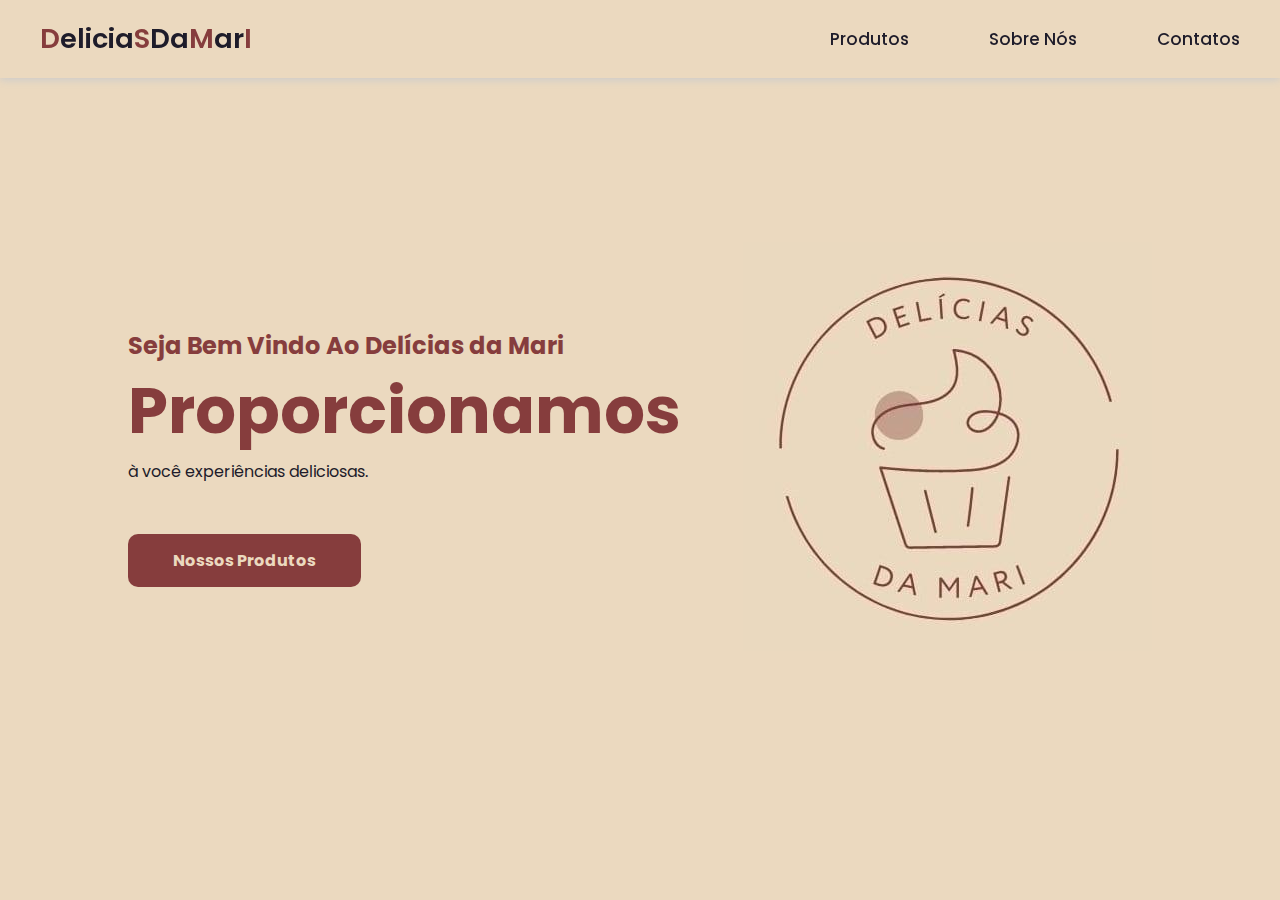
<file: index.html>
<!DOCTYPE html>
            <html lang="Pt-br">
            <head>
                <meta charset="UTF-8">
                <meta http-equiv="X-UA-Compatible" content="IE=edge">
                <meta name="viewport" content="width=device-width, initial-scale=1.0">
                <link href='https://unpkg.com/boxicons@2.1.2/css/boxicons.min.css' rel='stylesheet'>
                <link rel="stylesheet" href="style.css">
                <title>Delicias da Mari</title>
            </head>
            <body>
                <header>
                    <nav class="navigation">
                        <a href="#" class="logo">D<span>elicia</span>S<span>Da</span>M<span>ar</span>I</a>
                        <ul class="nav-menu">
                            <li class="nav-item"><a href="home.html">Produtos</a></li>
                            <li class="nav-item"><a href="about.html">Sobre Nós</a></li>
                            <li class="nav-item"><a href="Contact.htm">Contatos</a></li>
                        </ul>
                        <div class="menu">
                            <span class="bar"></span>
                            <span class="bar"></span>
                            <span class="bar"></span>
                        </div>
                    </nav>
                </header>
                <main>
                    <section class="home">
                        <div class="home-text">
                            <h4 class="text-h4">Seja Bem Vindo Ao Delícias da Mari</h4>
                            <h1 class="text-h1">Proporcionamos </h1>
                            <p>à você experiências deliciosas.</p>
                            <a href="home.html" class="home-btn">Nossos Produtos</a>
                        </div>
                        <div class="home-img">
                            <img src="img/WhatsApp Image 2023-07-05 at 4.12.57 PM (1).jpeg" alt="hamburguer">
                        </div>
                    </section>
                </main>
                <script src="script.js"></script>
            </body>
            </html>
</body>
</html>
</file>
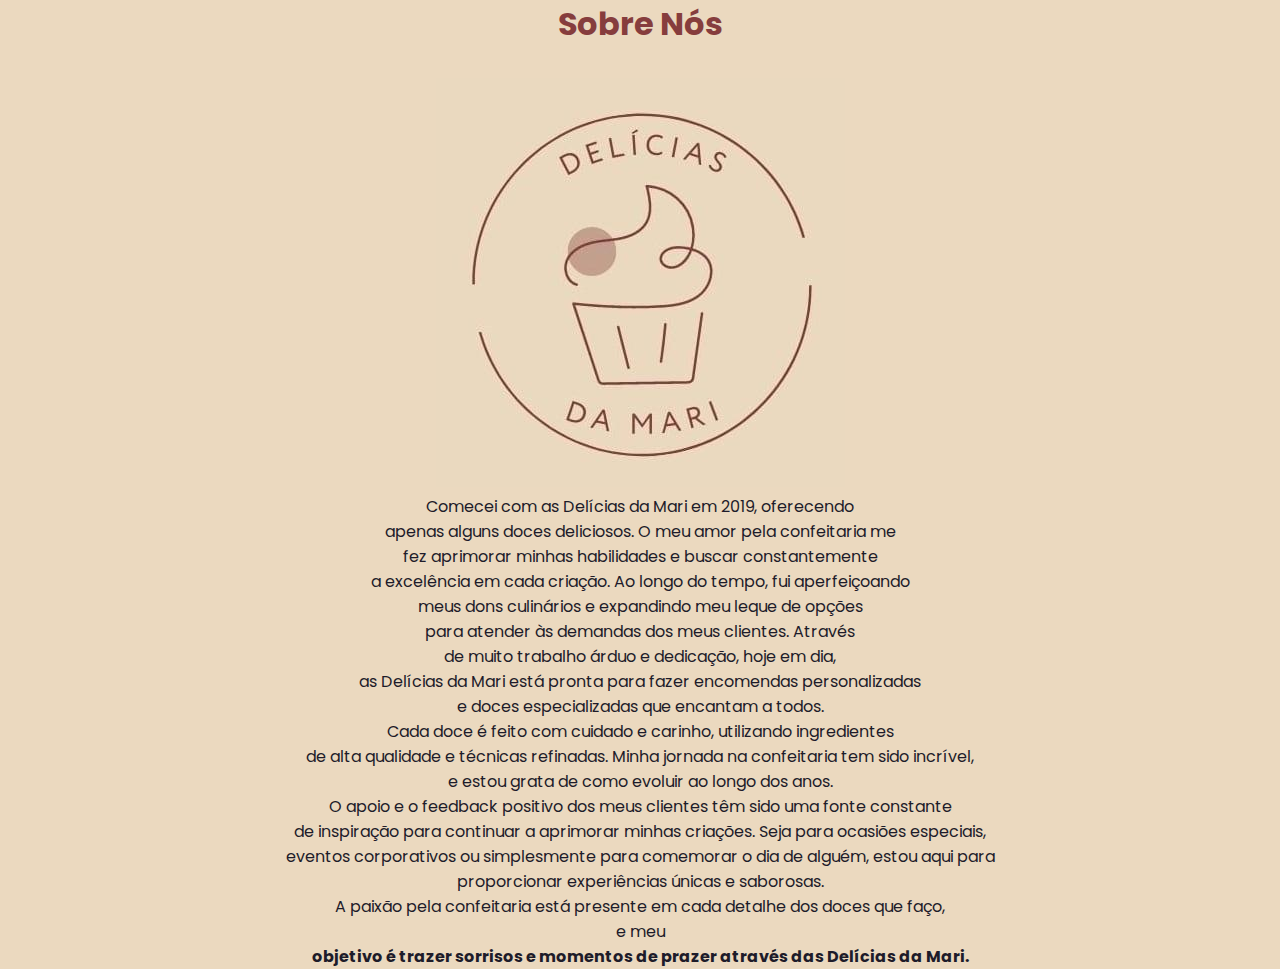
<file: about.html>
<!DOCTYPE html>
<html lang="Pt-br">
<head>
    <meta charset="UTF-8">
    <meta name="viewport" content="width=device-width, initial-scale=1.0">
    <link href='https://unpkg.com/boxicons@2.1.2/css/boxicons.min.css' rel='stylesheet'>
    <link rel="stylesheet" href="style.css">
    <title>Sobre Nós</title>
</head>
<body>
    <section class="about">
    <div class="sobre-text">
        <h1>Sobre Nós</h1>
        <img src="img/WhatsApp Image 2023-07-05 at 4.12.57 PM (1).jpeg">
        <p>Comecei com as Delícias da Mari em 2019, oferecendo<br>  apenas alguns doces deliciosos. O meu amor pela confeitaria me <br> fez aprimorar minhas habilidades e buscar constantemente <br> a excelência em cada criação. Ao longo do tempo, fui aperfeiçoando<br> meus dons culinários e expandindo meu leque de opções <br>para atender às demandas dos meus clientes.

            Através <br>de muito trabalho árduo e dedicação, hoje em dia,<br> as Delícias da Mari está pronta para fazer encomendas personalizadas <br>e doces especializadas que encantam a todos. <br> Cada doce é feito com cuidado e carinho, utilizando ingredientes<br> de alta qualidade e técnicas refinadas.
            
            Minha jornada na confeitaria tem sido incrível,<br> e estou grata de como evoluir ao longo dos anos. <br>O apoio e o feedback positivo dos meus clientes têm sido uma fonte constante<br> de inspiração para continuar a aprimorar minhas criações.
            
            Seja para ocasiões especiais,<br> eventos corporativos ou simplesmente para comemorar o dia de alguém, estou aqui para <br>proporcionar experiências únicas e saborosas.<br> A paixão pela confeitaria está presente em cada detalhe dos doces que faço, <br> e meu <br> <b>objetivo é trazer sorrisos e momentos de prazer através das Delícias da Mari.</b></p>
        </div>
    </section>
</body>
</html>
</file>
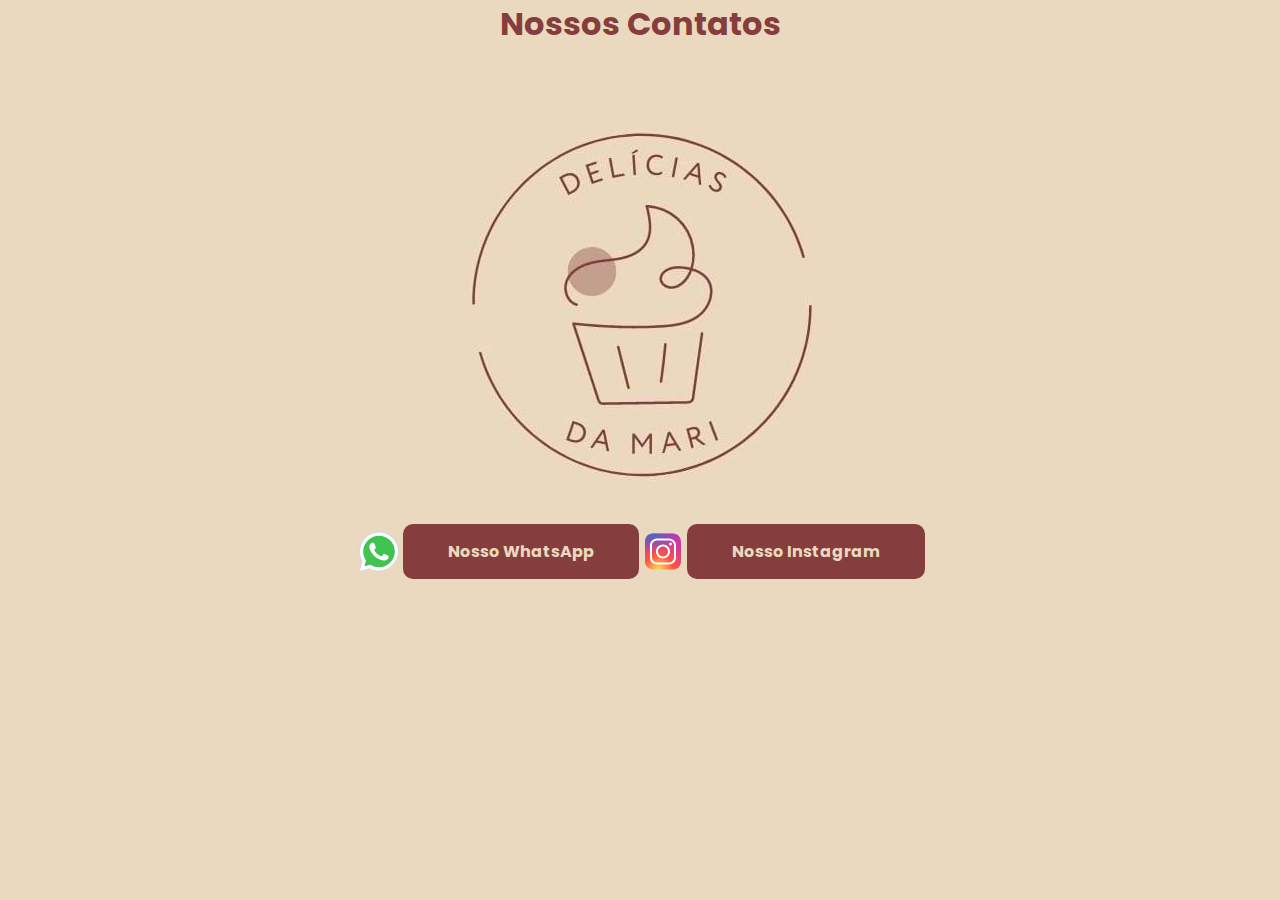
<file: Contact.htm>
<!DOCTYPE html>
<html lang="Pt-br">
<head>
    <meta charset="UTF-8">
    <meta name="viewport" content="width=device-width, initial-scale=1.0">
    <link href='https://unpkg.com/boxicons@2.1.2/css/boxicons.min.css' rel='stylesheet'>
    <link rel="stylesheet" href="style.css">
    <title>Contato</title>
</head>
<body>
    <section class="contact">
    <div class="contato">
        <h1>
            Nossos Contatos
        </h1>
        <div class="img-text">
        <img src="img/WhatsApp Image 2023-07-05 at 4.12.57 PM (1).jpeg" alt="logo">
    </div>
    </div>
</section>
<footer class="link">
    <div class="botoes">
        <img src="img/icons8-whatsapp.svg"><br><br>
        <a href="https://api.whatsapp.com/send?phone=558186231837&text=Olá, quero fazer um pedido!" class="home-btn">Nosso WhatsApp</a>
        <img src="img/icons8-instagram.svg"><br><br>   
        <a href="https://www.instagram.com/delliciasdamarii/" class="home-btn">Nosso Instagram</a>  
               
    </div>
</footer>
</body>
</html>
</file>
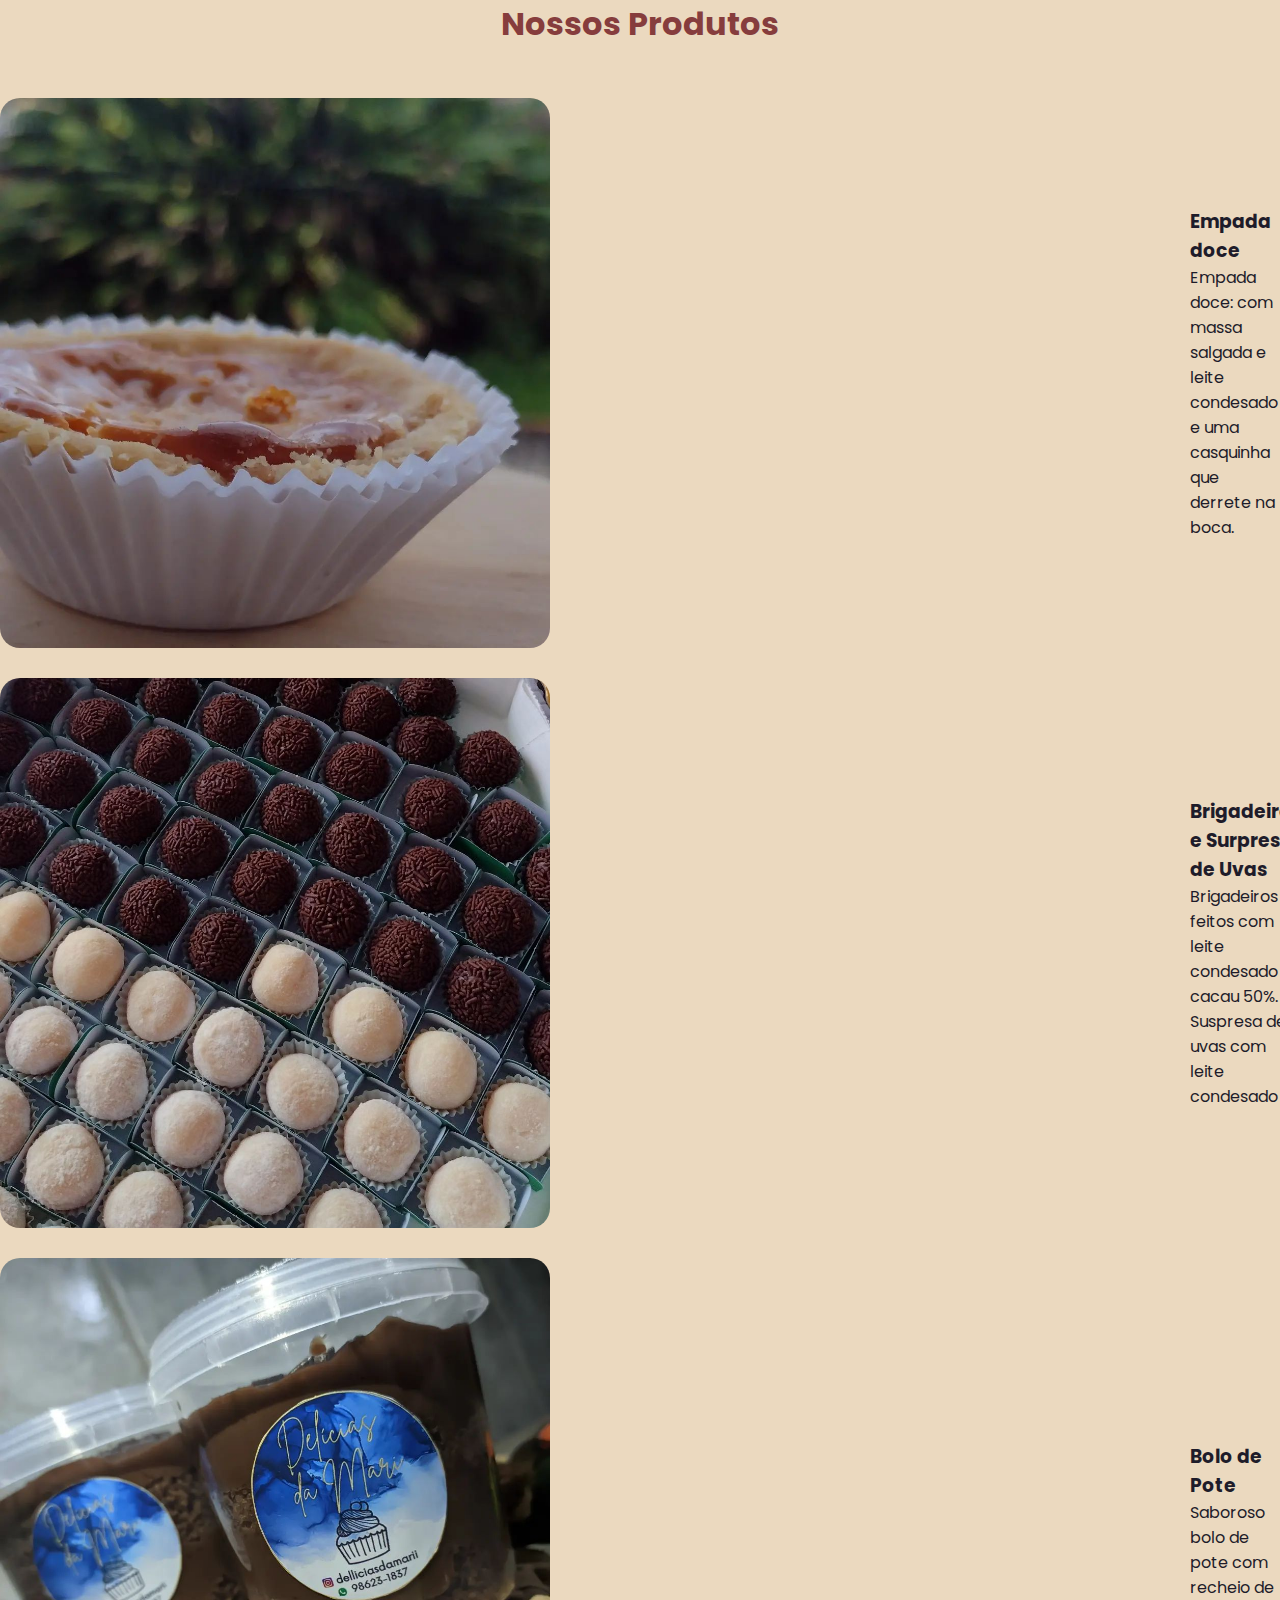
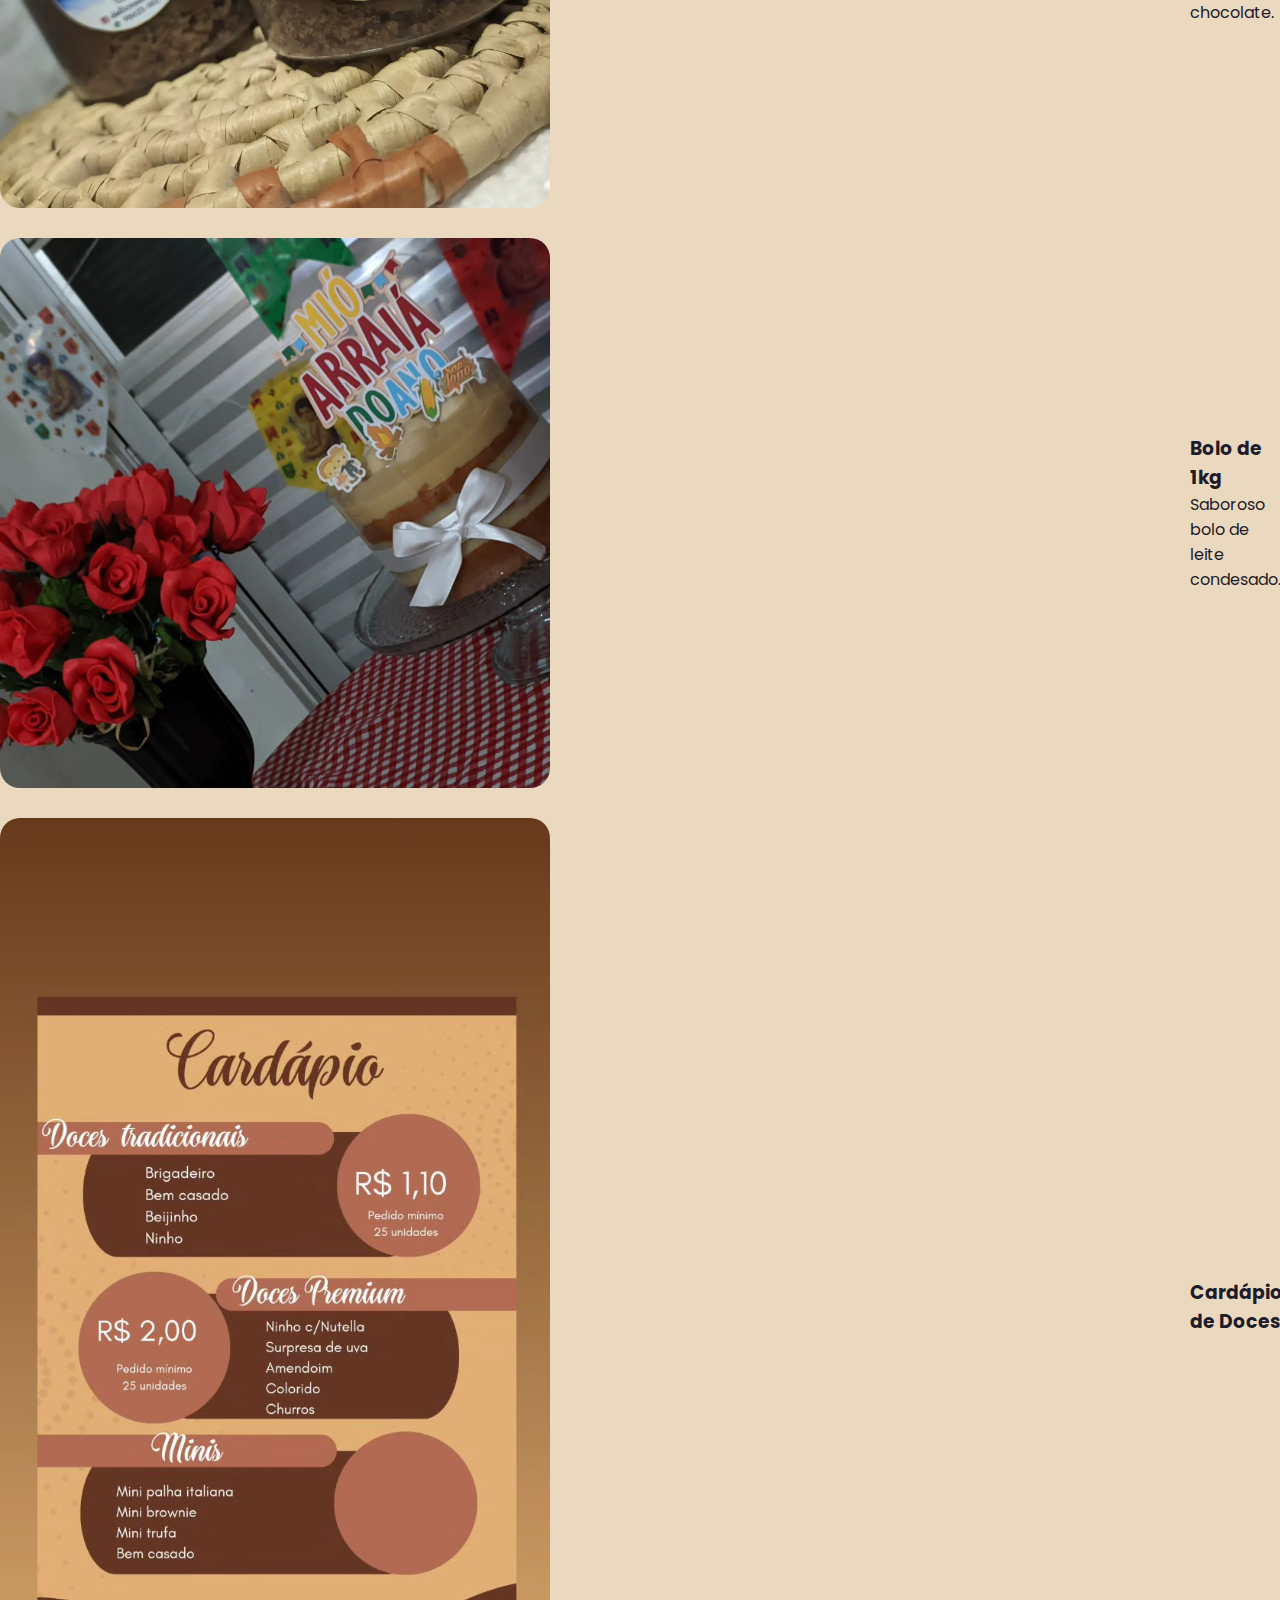
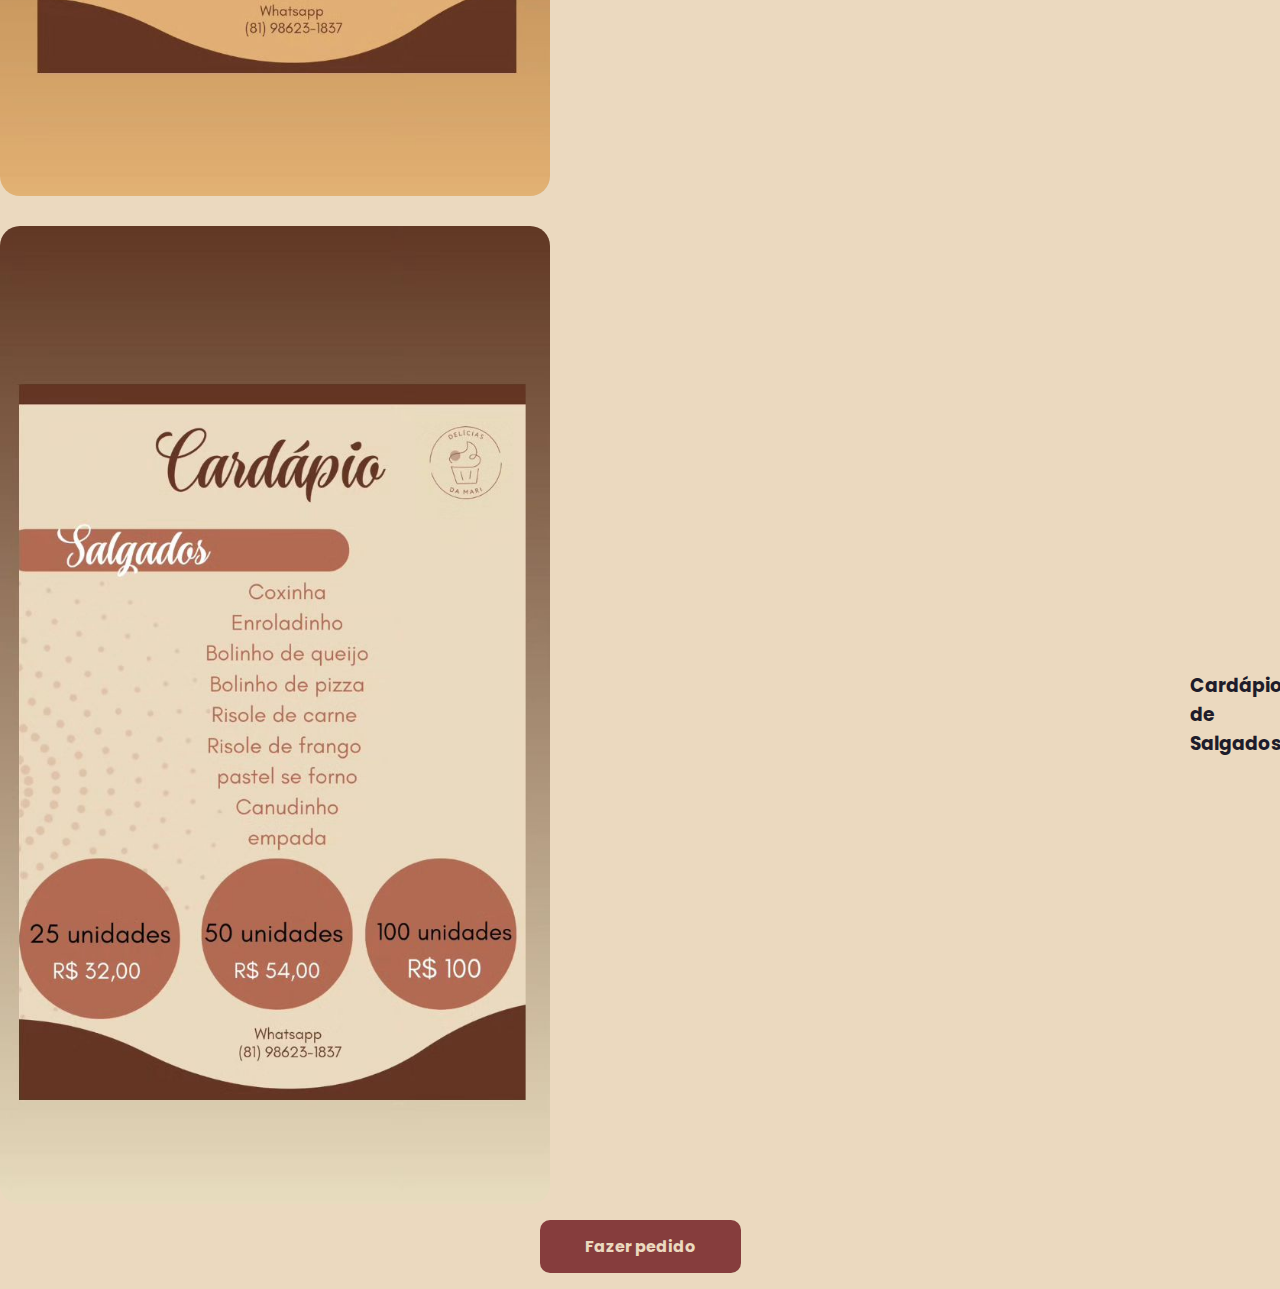
<file: home.html>
<!DOCTYPE html>
<html>
<head>
    <link href='https://unpkg.com/boxicons@2.1.2/css/boxicons.min.css' rel='stylesheet'>
    <link rel="stylesheet" href="style.css">
  <title>Página 2</title>
</head>
<body>
  <h1>Nossos Produtos</h1>
  <div class="produto">
    <img src="img/WhatsApp Image 2023-07-05 at 4.12.56 PM (1).jpeg" alt="Produto 1">
    <div class="descricao">
      <h3>Empada doce</h3>
      <p>Empada doce: com massa salgada e leite condesado e uma casquinha que derrete na boca.</p>
    </div>
  </div>

  <div class="produto">
    <img src="img/WhatsApp Image 2023-07-05 at 4.12.56 PM (2).jpeg" alt="Produto 2">
    <div class="descricao">
      <h3>Brigadeiros e Surpresa de Uvas</h3>
      <p>Brigadeiros feitos com leite condesado e cacau 50%. Suspresa de uvas com leite condesado</p>
    </div>
  </div>

  <div class="produto">
    <img src="img/WhatsApp Image 2023-07-05 at 4.12.56 PM.jpeg" alt="Produto 3">
    <div class="descricao">
      <h3>Bolo de Pote</h3>
      <p>Saboroso bolo de pote com recheio de chocolate.</p>
    </div>
  </div>
  
  <div class="produto">
    <img src="img/WhatsApp Image 2023-07-05 at 4.12.57 PM.jpeg" alt="Produto 4">
    <div class="descricao">
      <h3>Bolo de 1kg</h3>
      <p>Saboroso bolo de leite condesado.</p>
    </div>
  </div>

  <div class="produto">
    <img src="img/WhatsApp Image 2023-07-05 at 4.14.00 PM (1).jpeg" alt="Produto 5">
    <div class="descricao">
      <h3>Cardápio de Doces</h3>
    </div>
  </div>

  <div class="produto">
    <img src="img/WhatsApp Image 2023-07-05 at 4.14.00 PM.jpeg" alt="Produto 3">
    <div class="descricao">
      <h3>Cardápio de Salgados</h3>
    </div>
  </div>
  <div class="pedido-text">  <a href="https://api.whatsapp.com/send?phone=558186231837&text=Olá, quero fazer um pedido!" class="home-btn">Fazer pedido</a>
  </div>
  </script>
</body>
</html>
</file>
<file: style.css>
@import url('https://fonts.googleapis.com/css2?family=Poppins:wght@300;400;500;600;700&display=swap');

*{
    margin: 0;
    padding: 0;
    box-sizing: border-box;
    font-family: 'Poppins', sans-serif;
    list-style: none;
    text-decoration: none;
}
:root{
    --red:#863D3D;
    --white:#EBD9BF;
    --dark:#1e1c2a;
}
body{
    color: var(--dark);
    background: var(--white);
}
.navigation{
    display: flex;
    align-items: center;
    justify-content: space-between;
    padding: 18px 40px;
    box-shadow: 0 0.1rem 0.5rem #ccc;
    width: 100%;
    background: var(--white);
    transition: all 0.5s;
    position: fixed;
}
.navigation .logo{
    color: var(--red);
    font-size: 1.7rem;
    font-weight: 600;
}
.logo span{
    color: var(--dark);
}
.navigation ul{
    display: flex;
    align-items: center;
    gap: 5rem;
}
.navigation ul li a{
    color: var(--dark);
    font-size: 17px;
    font-weight: 500;
    transition: all 0.5s;
}
.navigation ul li a:hover{
    color: var(--red);
}
.navigation i{
    cursor: pointer;
    font-size: 1.5rem;
}
.menu{
    cursor: pointer;
    display: none;
}
.menu .bar{
    display: block;
    width: 28px;
    height: 3px;
    border-radius: 3px;
    background: var(--dark);
    margin: 5px auto;
    transition: all 0.3s;
}
.menu .bar:nth-child(1),
.menu .bar:nth-child(3){
    background: var(--red);
}
.home{
    width: 100%;
    height: 100vh;
    display: flex;
    align-items: center;
    justify-content: space-between;
    padding: 0px 10%;
}
.home-text{
    max-width: 37rem;
}
.home-text .text-h4{
    font-size: 1.5rem;
    color: var(--red);
    margin-bottom: 1rem;
}
.home-text .text-h1{
    font-size: 4rem;
    margin-bottom: 1rem;
    line-height: 4rem;
}
.home-text p{
    margin-bottom: 4rem;
}
.home-btn{
    padding: 15px 45px;
    background: var(--red);
    color: var(--white);
    border-radius: 10px;
    font-weight: 700;
    transition: all 0.5s;
}
.home-btn:hover{
    background: #fc4c35;
}
.home-img img{
    width: 100%;
}
@media (max-width:785px) {
    .navigation{
        padding: 18px 20px;
    }
    .menu{
        display: block;
    }
    .menu.ativo .bar:nth-child(1){
        transform:  translateY(8px) rotate(45deg);
    }
    .menu.ativo .bar:nth-child(2) {
        opacity: 0;
    }
    .menu.ativo .bar:nth-child(3){
        transform: translateY(-8px) rotate(-45deg);
    }
    .nav-menu{
        position: fixed;
        right: -100%;
        top: 70px;
        width: 100%;
        height: 100%;
        flex-direction: column;
        background: var(--white);
        gap: -10px;
        transition: 0.3s;
    }
    .nav-menu.ativo{
        right: 0;
    }
    .nav-item{
        margin: 16px 0;
    }
    /*main*/
    .home{
        padding: 100px 2%;
        flex-direction: column;
        text-align: center;
        overflow: hidden;
        gap: 5rem;
    }
    .home .text-h4{
        font-size: 15px;
    }
    .home .text-h1{
        font-size: 2.5rem;
        line-height: 3rem;
    }
    .home p{
        font-size: 15px;
    }
    .home-img{
        width: 125%;
    }
}

h1{
    text-align: center;
    margin-bottom: 50px;
    color: var(--red);
}

.produto {
    display: flex;
    align-items: center;
    margin-bottom: 30px;
    
  }

  .produto img {
    width: 550px;
    margin-right: 50%;
    border-radius: 20px;
  }

  .produto .descricao {
    font-size: 16px;
  }

  .about{
    text-align: center;
    display: flex;
        flex-direction: column;
        align-items: center;
        text-align: center;
    
  }

  .about h1{
    margin-bottom: 30px;
  }

  .contact .contato{
    text-align: center;
    justify-content: center;
  }

  .link .botoes{
    text-align: center;
    justify-content: center;
    display: flex;
    margin: 10px;
  }

  .pedido-text{
    text-align: center;
    margin-bottom: 30px;
  }
</file>
